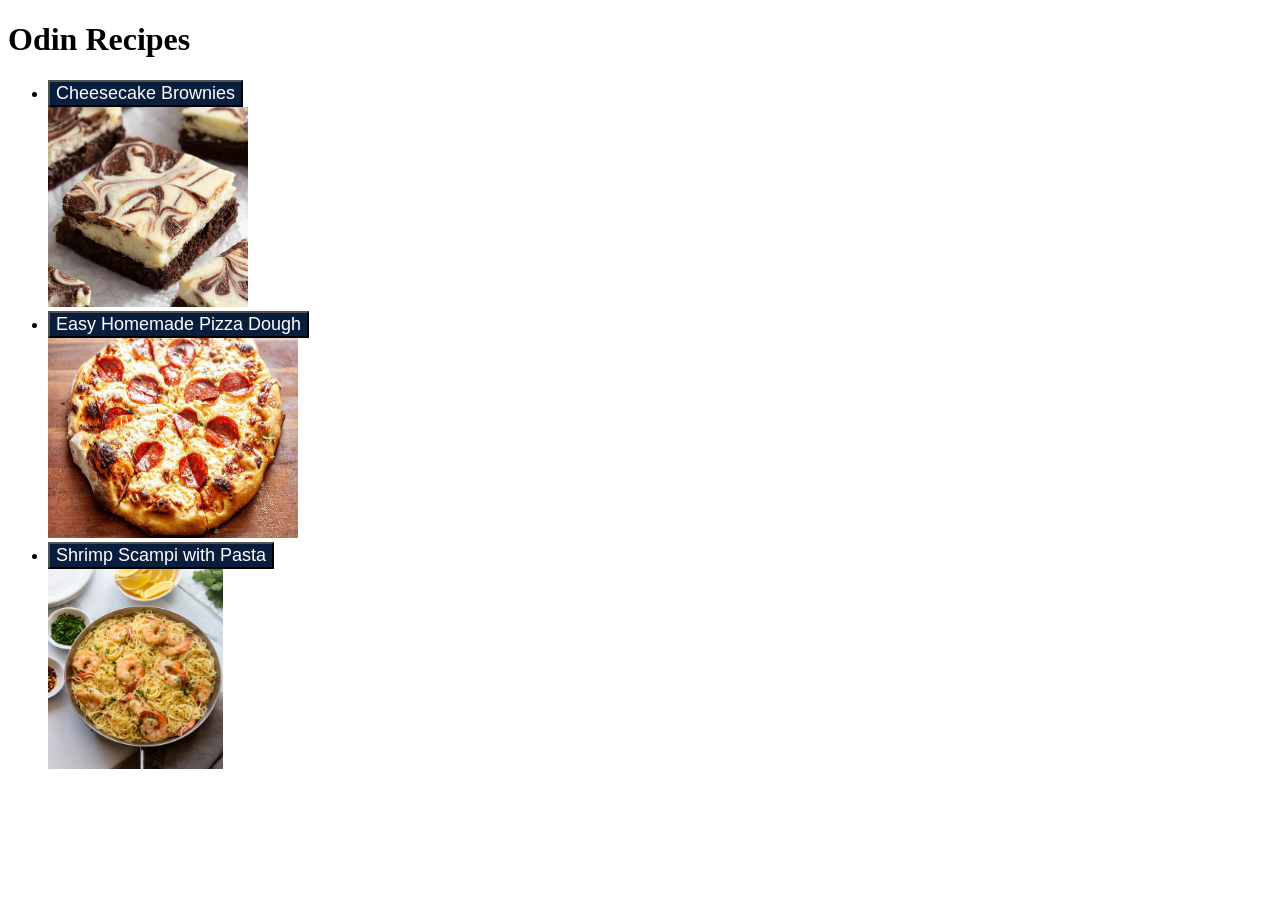
<file: index.html>
<!DOCTYPE html>
<html lang="en">
<head>
    <link rel="stylesheet" href="style.css">
    <meta charset="UTF-8">
    <title>Odin Recipes</title>
</head>
<body>
    <h1>Odin Recipes</h1>
    <ul>
        <li><a href="recipes/brownies.html"><button class="click">Cheesecake Brownies</button></a></li>
        <img src="./recipes/recipe_imgs/brownies.jpg" height="200" width="200">
        <li><a href="recipes/pizza.html"><button class="click">Easy Homemade Pizza Dough</button></a></li>
        <img src="./recipes/recipe_imgs/pizza.jpg" height="200" width="250">
        <li><a href="recipes/pasta.html"><button class="click">Shrimp Scampi with Pasta</button></a></li>
        <img src="./recipes/recipe_imgs/pasta.jpg" height="200" width="175">
    </ul>
</body>
</html>
</file>
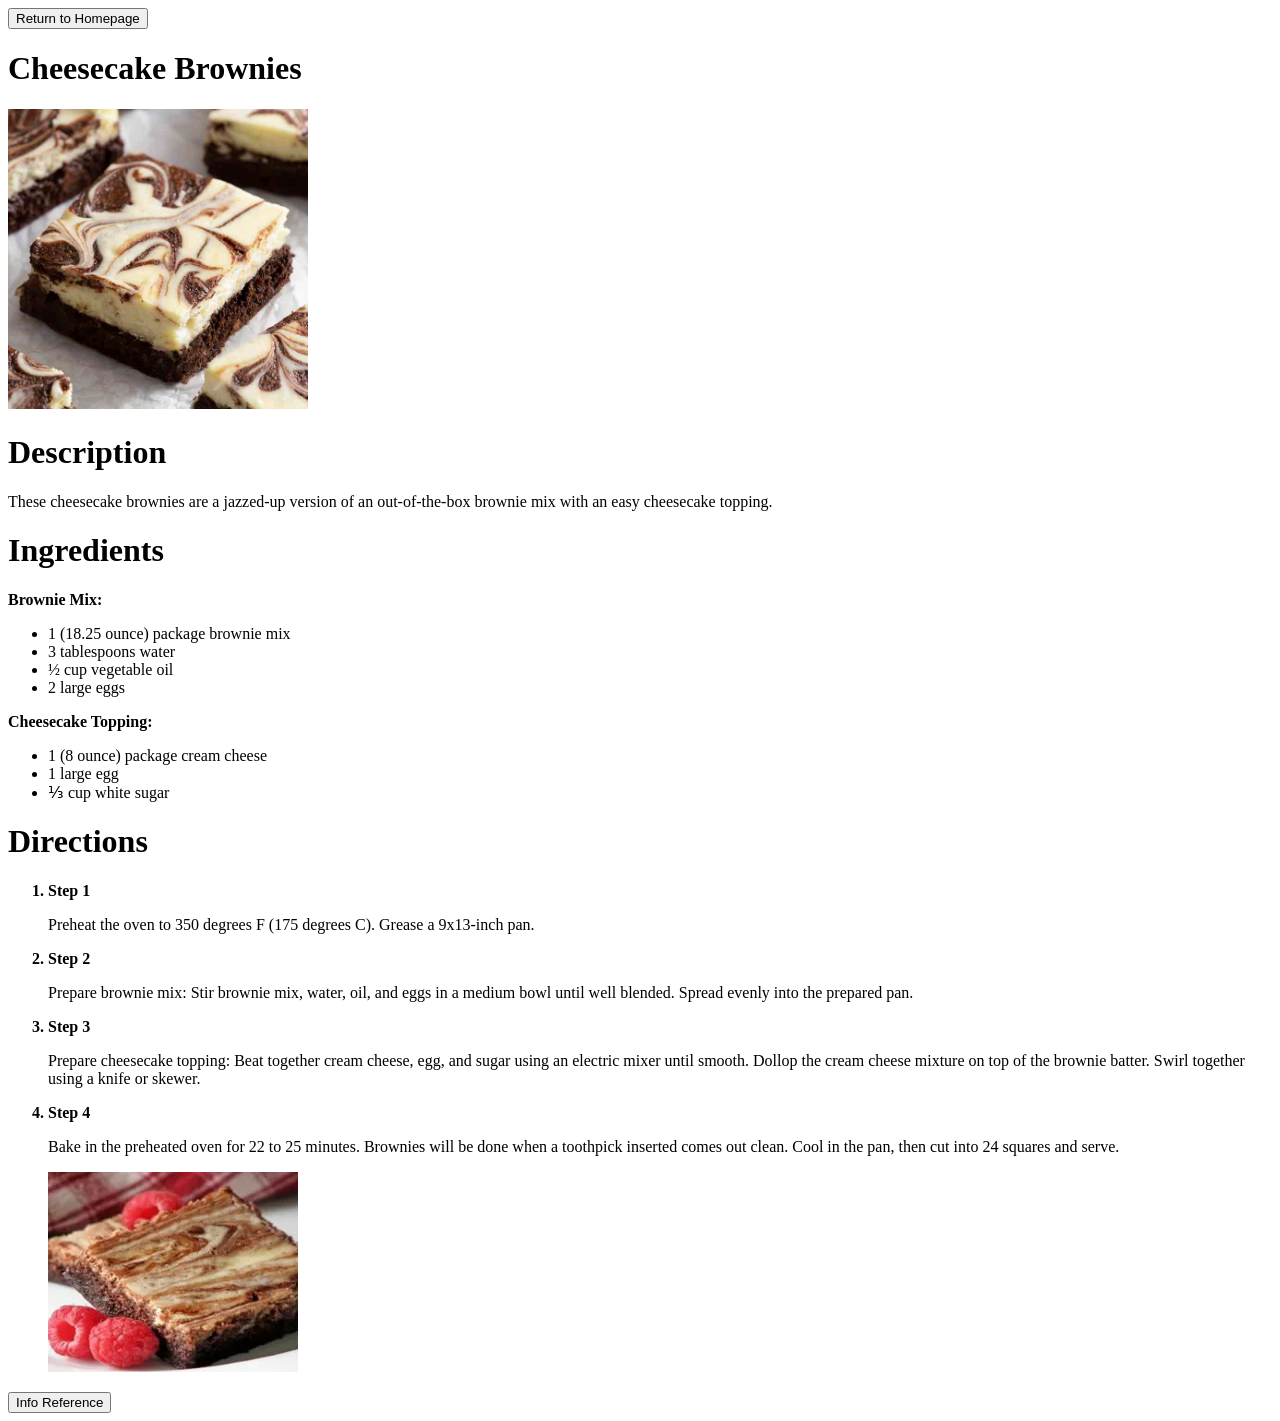
<file: recipes/brownies.html>
<!DOCTYPE html>
<html lang="en">
<head>
    <meta charset="UTF-8">
    <title>Cheesecake Brownies</title>
</head>
<body>
    <a href="../index.html"><button class="click">Return to Homepage</button></a>
    <h1>Cheesecake Brownies</h1>
    <img src="./recipe_imgs/brownies.jpg" height="300" width="300">
    <h1>Description</h1>
    <p>These cheesecake brownies are a jazzed-up version of an
        out-of-the-box brownie mix with an easy cheesecake topping.</p>
    <h1>Ingredients</h1>
    <b>Brownie Mix:</b>
    <ul>
        <li>1 (18.25 ounce) package brownie mix</li>
        <li>3 tablespoons water</li>
        <li>½ cup vegetable oil</li>
        <li>2  large eggs</li>
    </ul>
    <b>Cheesecake Topping:</b>
    <ul>
        <li>1 (8 ounce) package cream cheese</li>
        <li>1 large egg</li>
        <li>⅓ cup white sugar</li>
    </ul>
    <h1>Directions</h1>
    <p>
        <ol>
            <b><li>Step 1</li></b>
            <p>Preheat the oven to 350 degrees F (175 degrees C). Grease a 9x13-inch pan.</p>
            <b><li>Step 2</li></b>
            <p>Prepare brownie mix: Stir brownie mix, water, oil, and eggs in a medium
                bowl until well blended. Spread evenly into the prepared pan.</p>
            <b><li>Step 3</li></b>
            <p>Prepare cheesecake topping: Beat together cream cheese, egg, and sugar
                using an electric mixer until smooth. Dollop the cream cheese mixture
                on top of the brownie batter. Swirl together using a knife or skewer.</p>
            <b><li>Step 4</li></b>
            <p>Bake in the preheated oven for 22 to 25 minutes. Brownies will be done when
                a toothpick inserted comes out clean. Cool in the pan, then cut into 24
                squares and serve.</p>
            <img src="./recipe_imgs/step4b.jpg" height="200" width="250">
        </ol>
    </p>
    <a href="https://www.allrecipes.com/recipe/16607/cheesecake-brownies/" target="_blank"
    rel="noopener noreferrer"><button class="click">Info Reference</button></a>
</body>
</html>
</file>
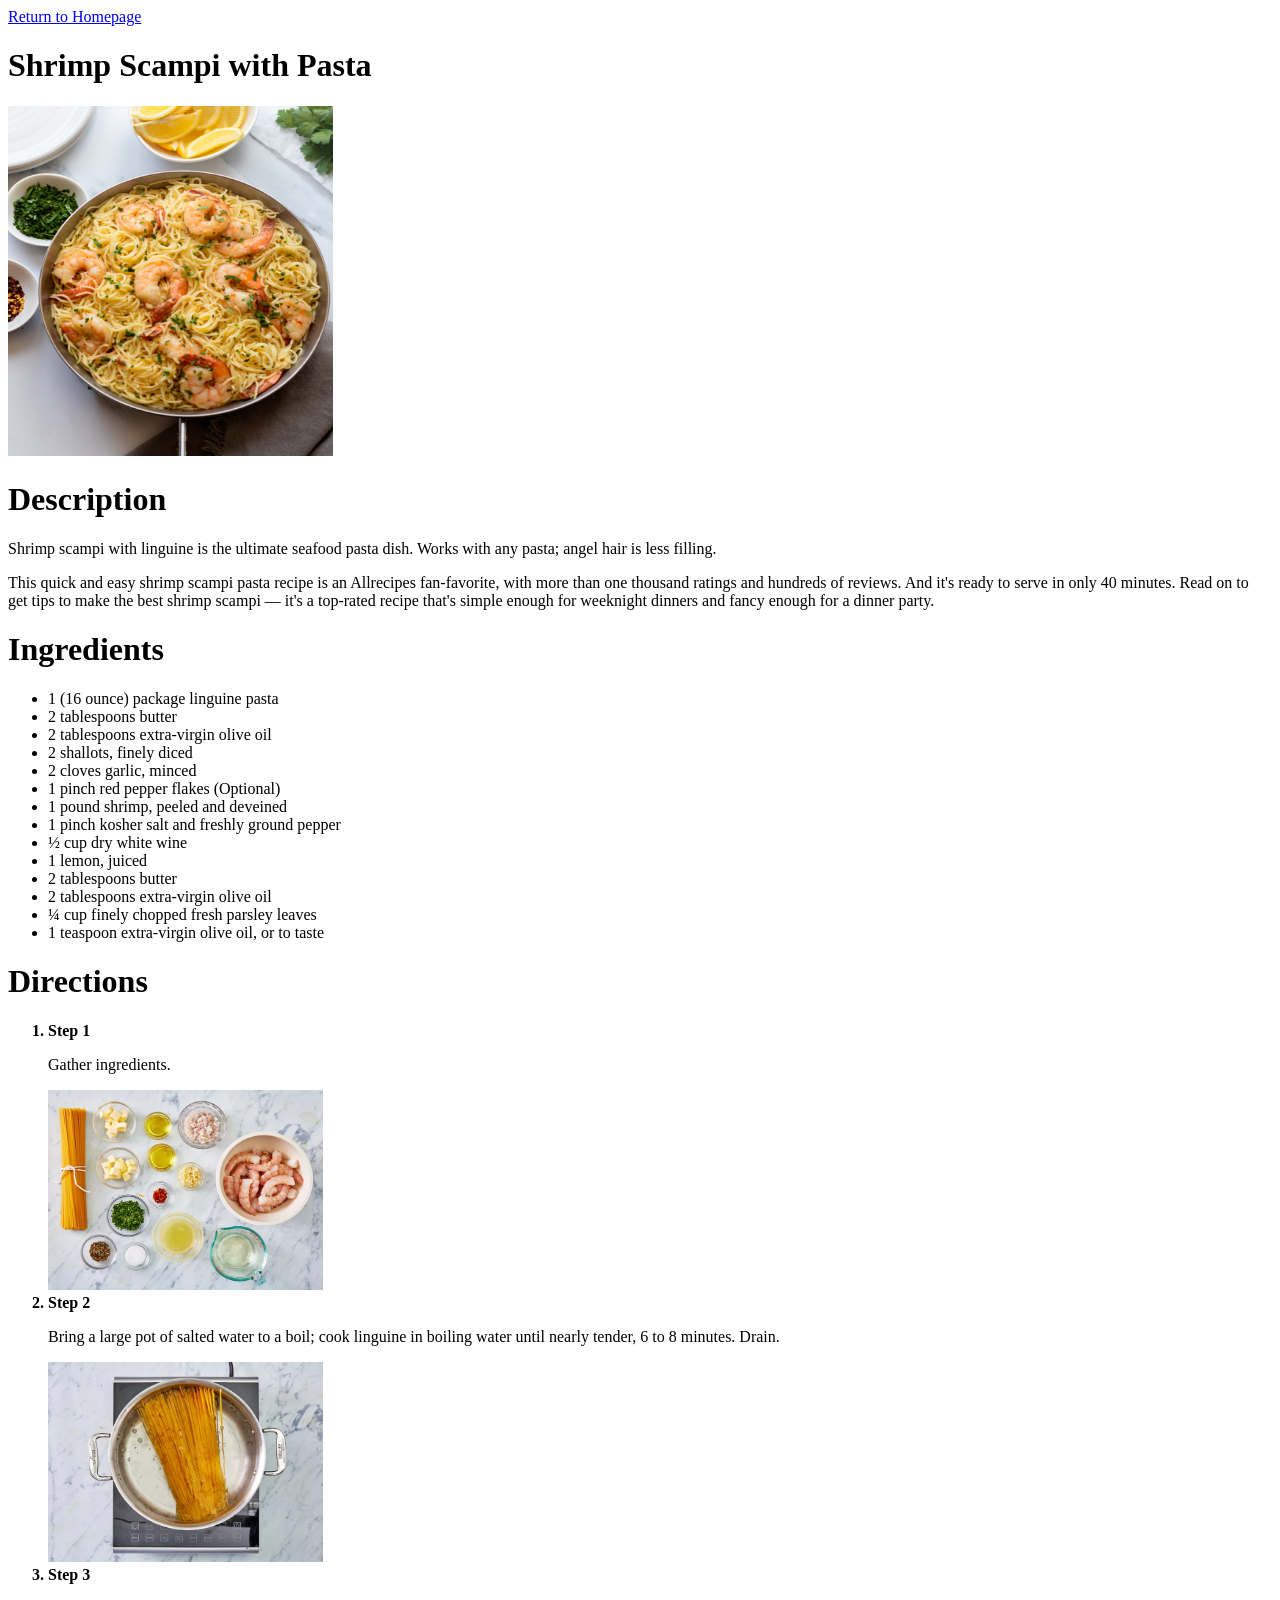
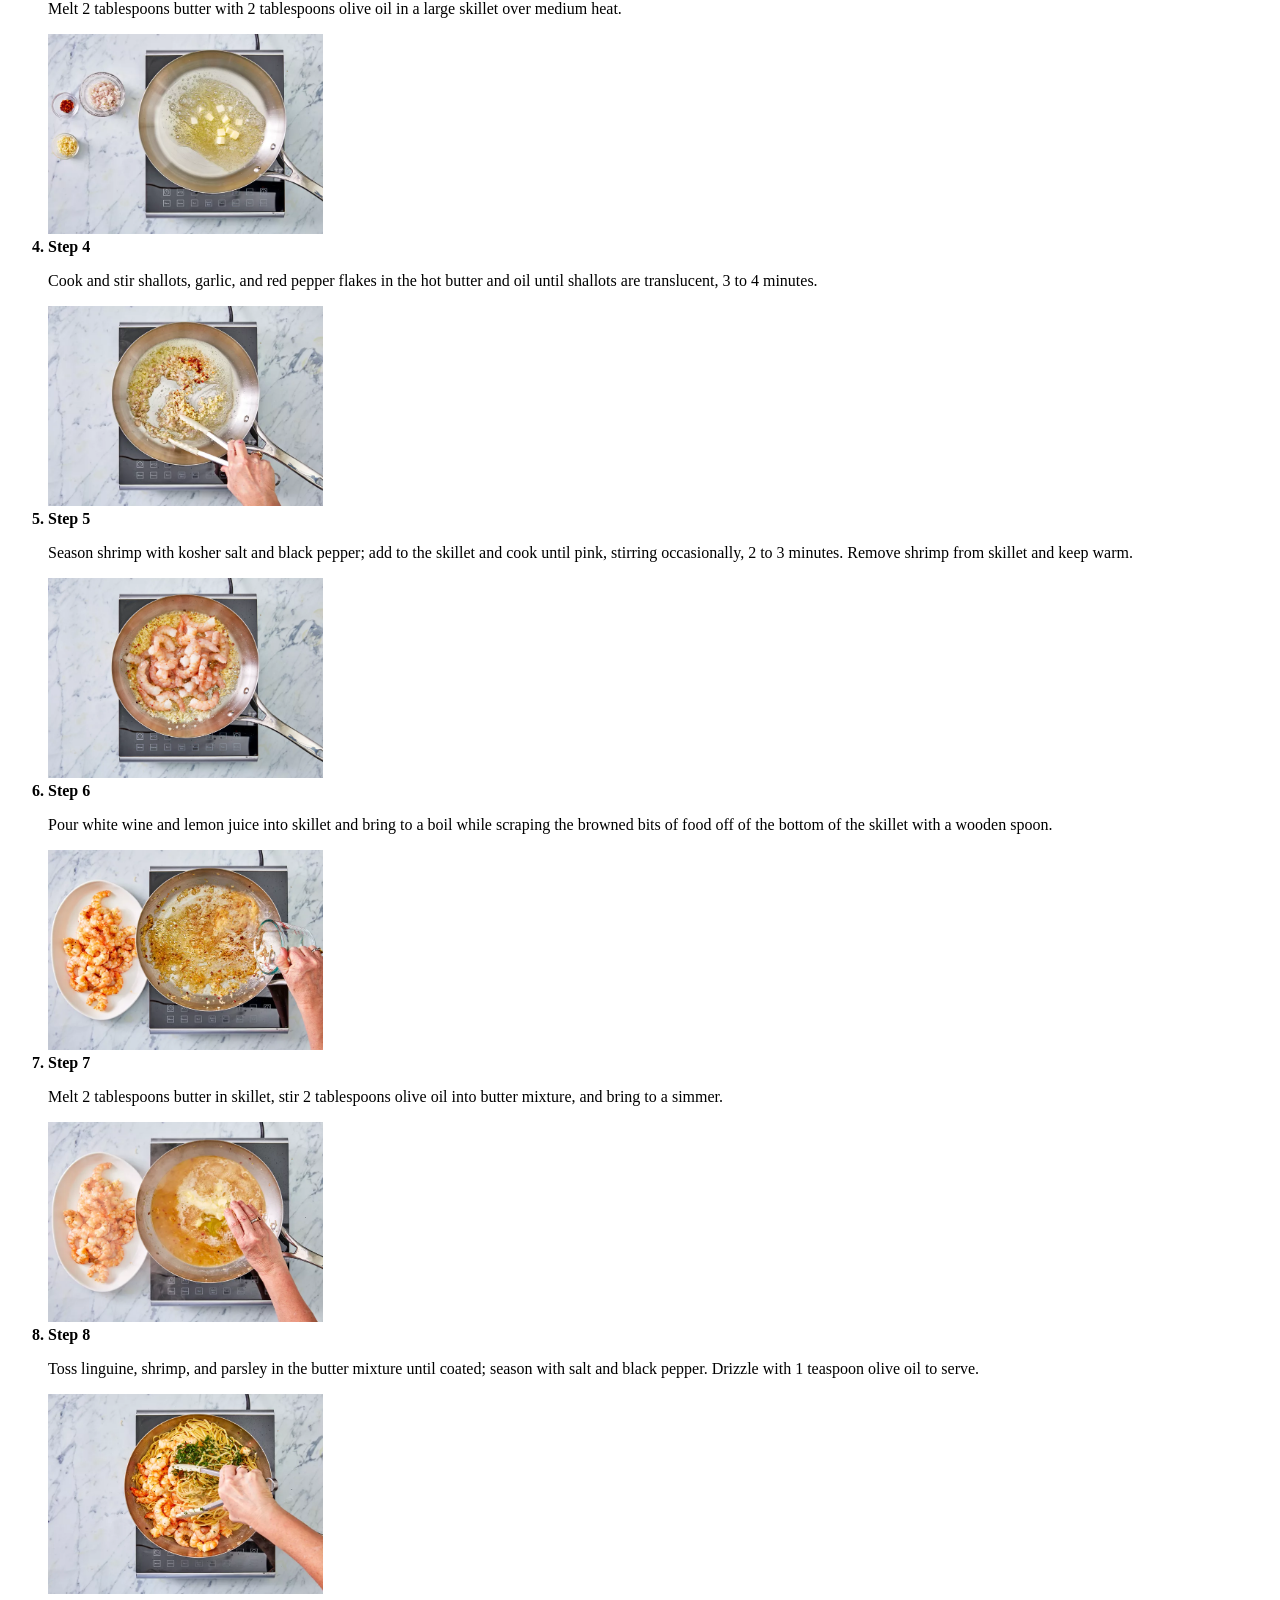
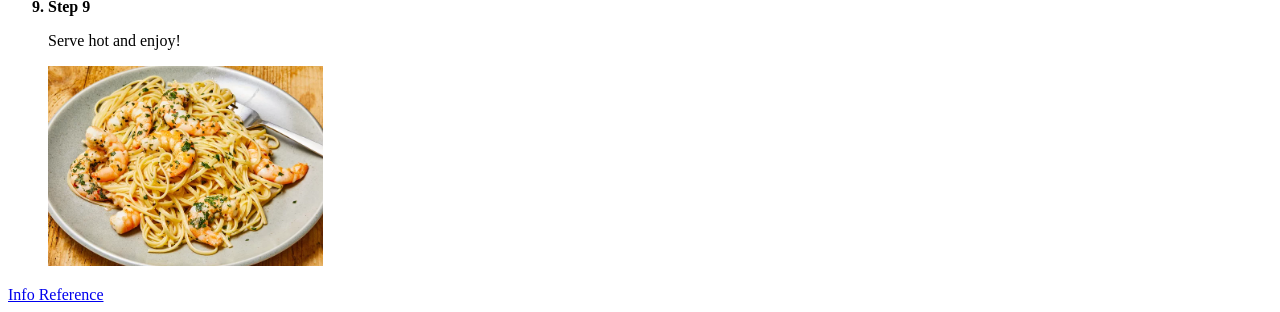
<file: recipes/pasta.html>
<!DOCTYPE html>
<html lang="en">
<head>
    <meta charset="UTF-8">
    <title>Shrimp Scampi with Pasta</title>
</head>
<body>
    <a href="../index.html">Return to Homepage</a>
    <h1>Shrimp Scampi with Pasta</h1>
    <img src="./recipe_imgs/pasta.jpg" height="350" width="325">
    <h1>Description</h1>
    <p>Shrimp scampi with linguine is the ultimate seafood pasta
        dish. Works with any pasta; angel hair is less filling.</p>
        <p> This quick and easy shrimp scampi pasta recipe is an
            Allrecipes fan-favorite, with more than one thousand
            ratings and hundreds of reviews. And it's ready to serve
            in only 40 minutes. Read on to get tips to make the best
            shrimp scampi — it's a top-rated recipe that's simple enough
            for weeknight dinners and fancy enough for a dinner party. </p>
    <h1>Ingredients</h1>
    <ul>
        <li>1 (16 ounce) package linguine pasta</li>
        <li>2 tablespoons butter</li>
        <li>2 tablespoons extra-virgin olive oil</li>
        <li>2 shallots, finely diced</li>
        <li>2 cloves garlic, minced</li>
        <li>1 pinch red pepper flakes (Optional)</li>
        <li>1 pound shrimp, peeled and deveined</li>
        <li>1 pinch kosher salt and freshly ground pepper</li>
        <li>½ cup dry white wine</li>
        <li>1  lemon, juiced</li>
        <li>2 tablespoons butter</li>
        <li>2 tablespoons extra-virgin olive oil</li>
        <li>¼ cup finely chopped fresh parsley leaves</li>
        <li>1 teaspoon extra-virgin olive oil, or to taste</li>
    </ul>
    <h1>Directions</h1>
    <p>
        <ol>
            <b><li>Step 1</li></b>
            <p>Gather ingredients.</p>
                <img src="./recipe_imgs/step1p.jpg" height="200" width="275">
            <b><li>Step 2</li></b>
            <p>Bring a large pot of salted water to a boil; cook linguine
                in boiling water until nearly tender, 6 to 8 minutes. Drain.</p>
                <img src="./recipe_imgs/step2p.jpg" height="200" width="275">
            <b><li>Step 3</li></b>
            <p> Melt 2 tablespoons butter with 2 tablespoons olive oil in a
                large skillet over medium heat.</p>
                <img src="./recipe_imgs/step3p.jpg" height="200" width="275">
            <b><li>Step 4</li></b>
            <p>Cook and stir shallots, garlic, and red pepper flakes in the hot
                butter and oil until shallots are translucent, 3 to 4 minutes.</p>
            <img src="./recipe_imgs/step4p.jpg" height="200" width="275">
            <b><li>Step 5</li></b>
            <p> Season shrimp with kosher salt and black pepper; add to the skillet
                and cook until pink, stirring occasionally, 2 to 3 minutes. Remove
                shrimp from skillet and keep warm. </p>
                <img src="./recipe_imgs/step5p.jpg" height="200" width="275">
            <b><li>Step 6</li></b>
            <p> Pour white wine and lemon juice into skillet and bring to a boil
                while scraping the browned bits of food off of the bottom of
                the skillet with a wooden spoon.</p>
            <img src="./recipe_imgs/step6p.jpg" height="200" width="275">
            <b><li>Step 7</li></b>
            <p>Melt 2 tablespoons butter in skillet, stir 2 tablespoons olive oil
                into butter mixture, and bring to a simmer.</p>
            <img src="./recipe_imgs/step7p.jpg" height="200" width="275">
            <b><li>Step 8</li></b>
            <p>Toss linguine, shrimp, and parsley in the butter mixture until coated;
                season with salt and black pepper. Drizzle with 1 teaspoon olive oil
                to serve.</p>
                <img src="./recipe_imgs/step8p.jpg" height="200" width="275">
            <b><li>Step 9</li></b>
            <p>Serve hot and enjoy!</p>
                <img src="./recipe_imgs/step9p.jpg" height="200" width="275">
        </ol>
    </p>
    <a href="https://www.allrecipes.com/recipe/229960/shrimp-scampi-with-pasta/" target="_blank"
    rel="noopener noreferrer">Info Reference</a>
</body>
</html>
</file>
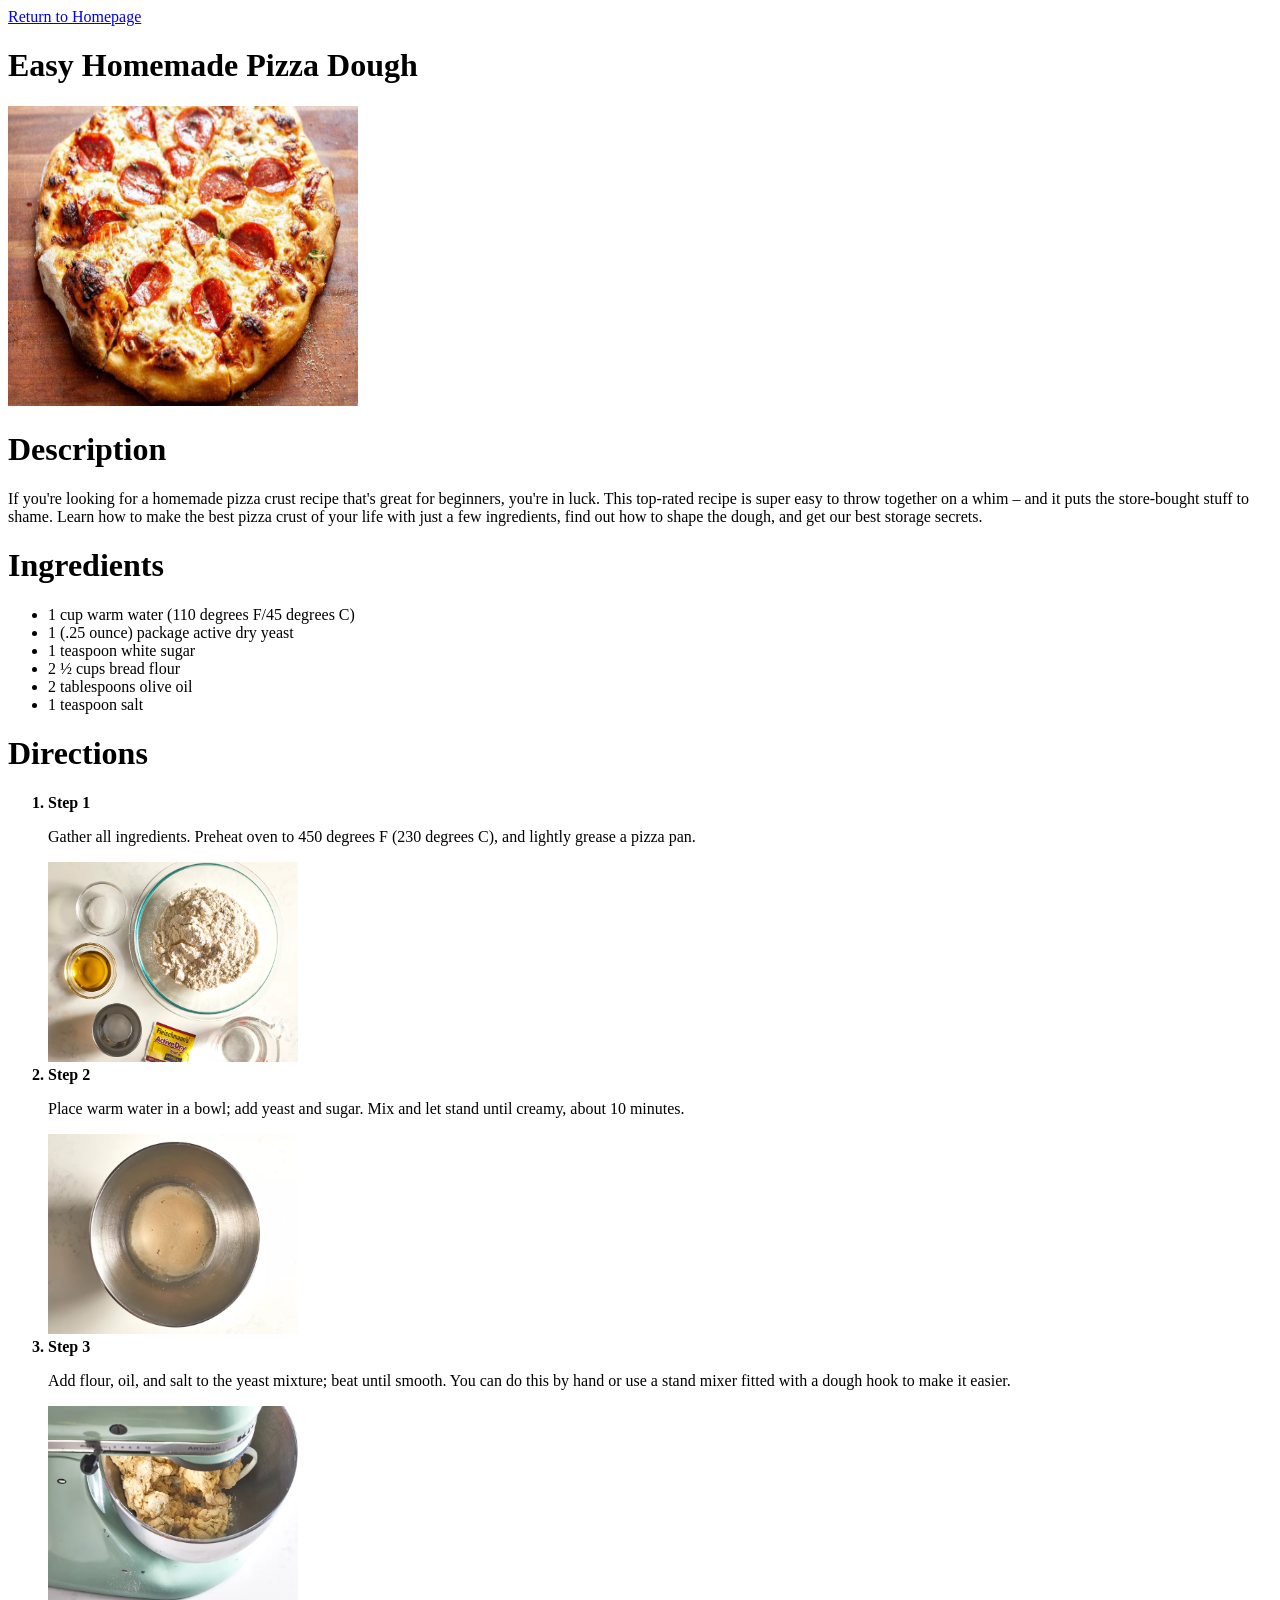
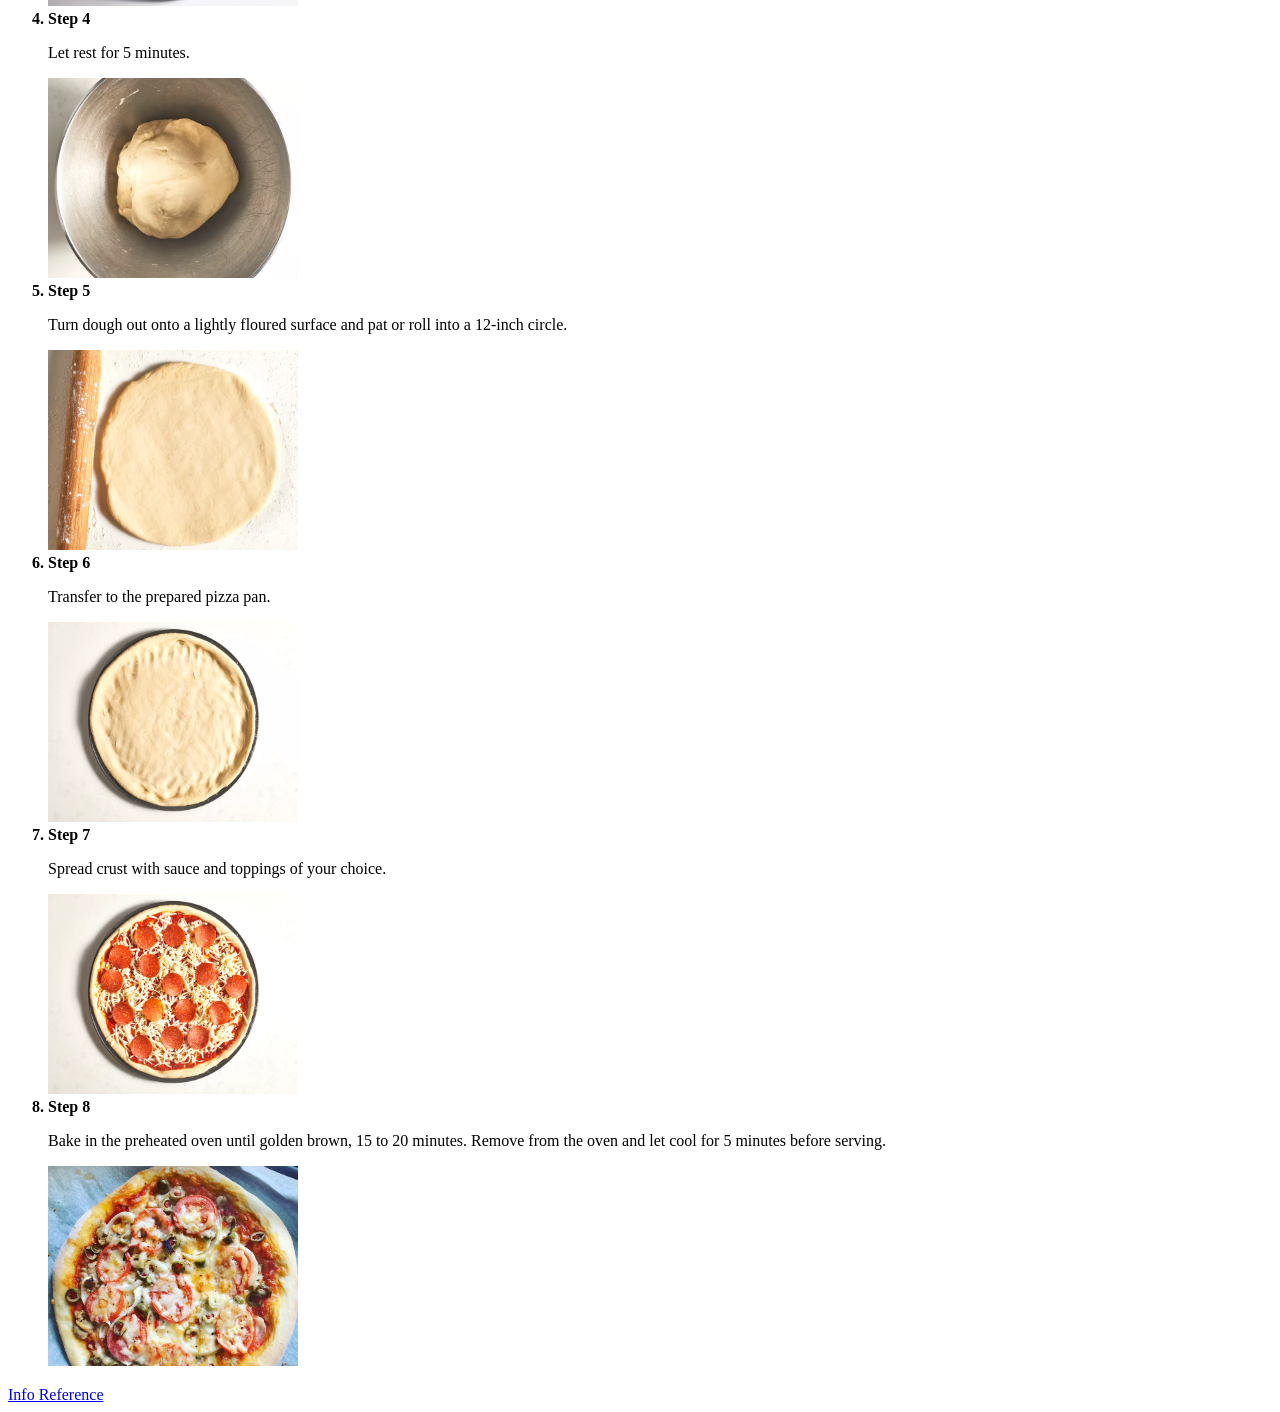
<file: recipes/pizza.html>
<!DOCTYPE html>
<html lang="en">
<head>
    <meta charset="UTF-8">
    <title>Easy Homemade Pizza Dough Recipe</title>
</head>
<body>
    <a href="../index.html">Return to Homepage</a>
    <h1>Easy Homemade Pizza Dough</h1>
    <img src="./recipe_imgs/pizza.jpg" height="300" width="350">
    <h1>Description</h1>
    <p>If you're looking for a homemade pizza crust recipe that's great
        for beginners, you're in luck. This top-rated recipe is super easy 
        to throw together on a whim – and it puts the store-bought stuff to 
        shame. Learn how to make the best pizza crust of your life with 
        just a few ingredients, find out how to shape the dough, and get 
        our best storage secrets.</p>
    <h1>Ingredients</h1>
    <ul>
        <li>1 cup warm water (110 degrees F/45 degrees C)</li>
        <li>1 (.25 ounce) package active dry yeast</li>
        <li>1 teaspoon white sugar</li>
        <li>2 ½ cups bread flour</li>
        <li>2 tablespoons olive oil</li>
        <li>1 teaspoon salt</li>
    </ul>
    <h1>Directions</h1>
    <p>
        <ol>
            <b><li>Step 1</li></b>
            <p>Gather all ingredients. Preheat oven to
                450 degrees F (230 degrees C), and lightly grease a pizza pan.</p>
                <img src="./recipe_imgs/step1.jpg" height="200" width="250">
            <b><li>Step 2</li></b>
            <p>Place warm water in a bowl; add yeast and sugar. Mix and let
                stand until creamy, about 10 minutes.</p>
                <img src="./recipe_imgs/step2.jpg" height="200" width="250">
            <b><li>Step 3</li></b>
            <p> Add flour, oil, and salt to the yeast mixture; beat until smooth.
                You can do this by hand or use a stand mixer fitted with a dough
                hook to make it easier. </p>
                <img src="./recipe_imgs/step3.jpg" height="200" width="250">
            <b><li>Step 4</li></b>
            <p> Let rest for 5 minutes.</p>
            <img src="./recipe_imgs/step4.jpg" height="200" width="250">
            <b><li>Step 5</li></b>
            <p> Turn dough out onto a lightly
                floured surface and pat or roll into a 12-inch circle.</p>
                <img src="./recipe_imgs/step5.jpg" height="200" width="250">
            <b><li>Step 6</li></b>
            <p> Transfer to the prepared pizza pan.</p>
            <img src="./recipe_imgs/step6.jpg" height="200" width="250">
            <b><li>Step 7</li></b>
            <p> Spread crust with sauce and toppings of your choice.</p>
            <img src="./recipe_imgs/step7.jpg" height="200" width="250">
            <b><li>Step 8</li></b>
            <p> Bake in the preheated oven until golden brown, 15 to 20 minutes. Remove
                from the oven and let cool for 5 minutes before serving.</p>
                <img src="./recipe_imgs/step8.jpg" height="200" width="250">
        </ol>
    </p>
    <a href="https://www.allrecipes.com/recipe/20171/quick-and-easy-pizza-crust/" target="_blank"
    rel="noopener noreferrer">Info Reference</a>
</body>
</html>
</file>
<file: style.css>
.click {
    background-color: #091e3d;
    color: #ffffff;
    font-size: large
}
</file>
